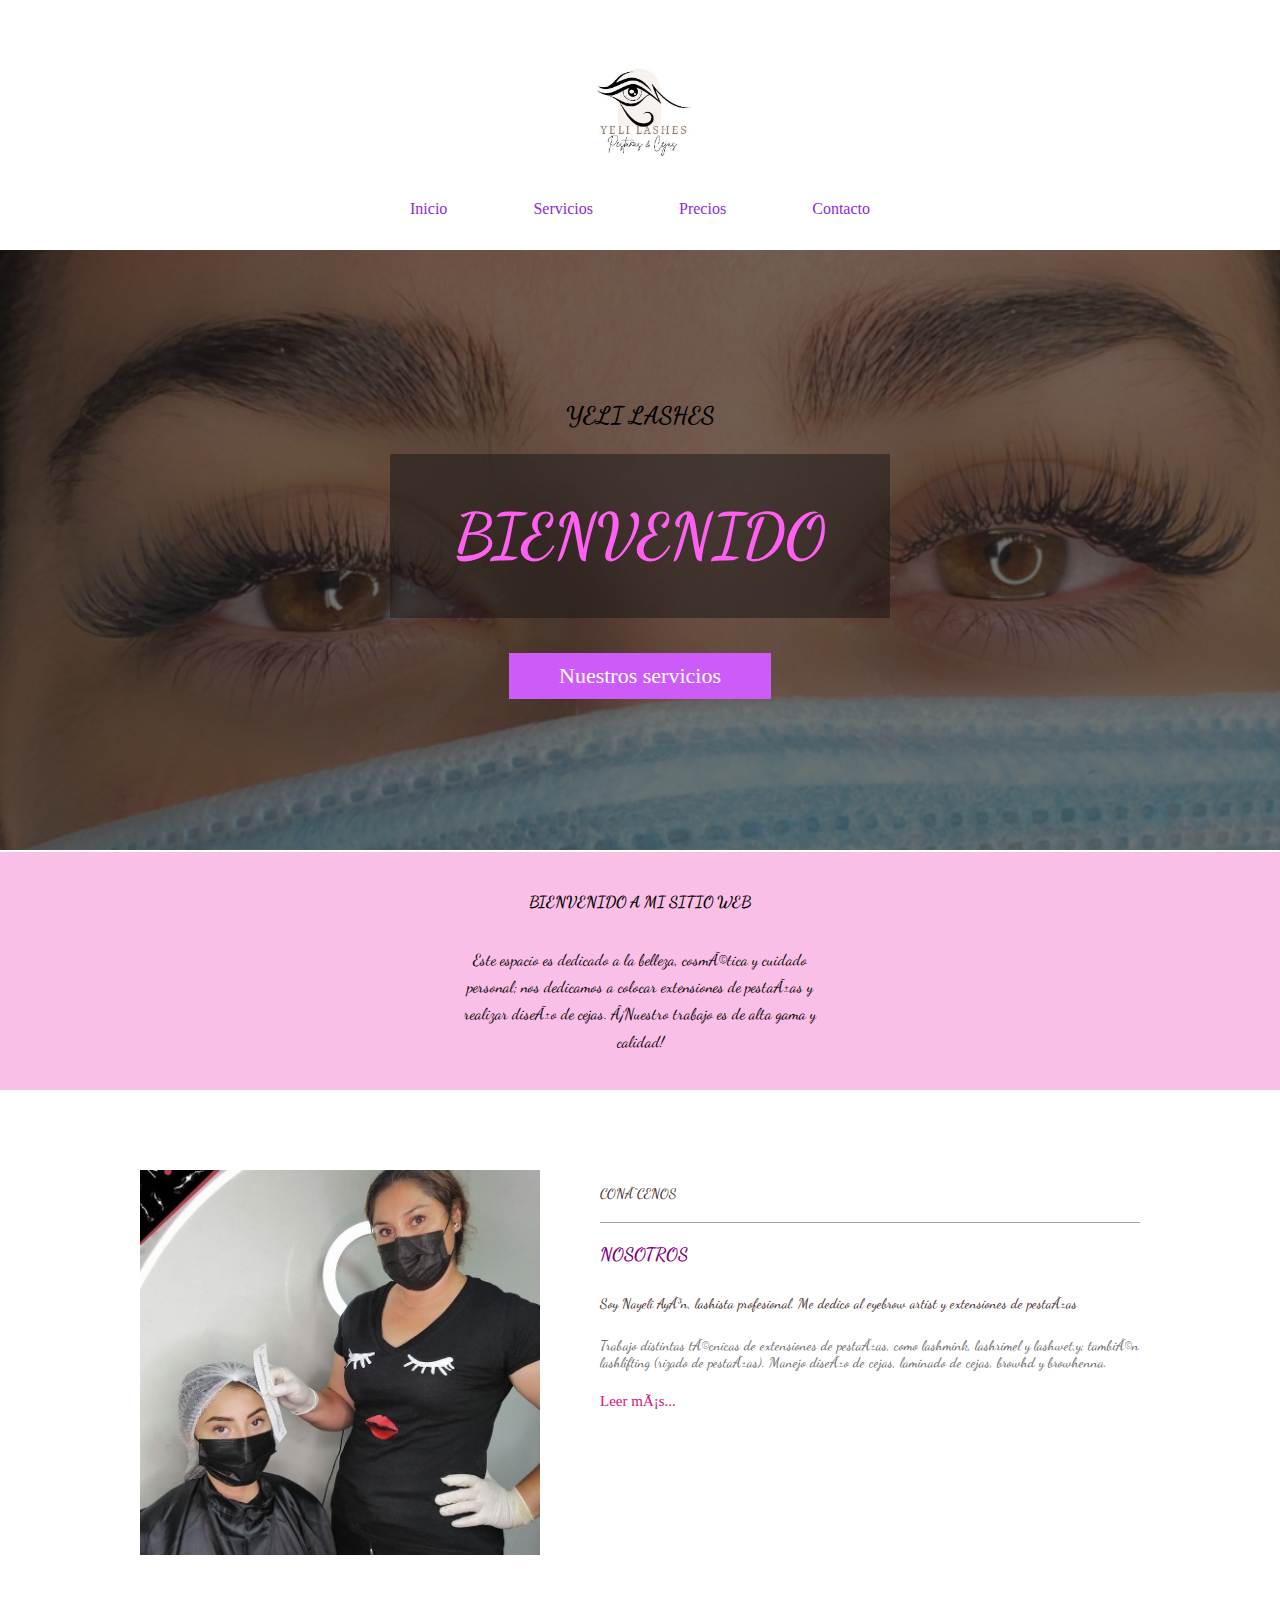
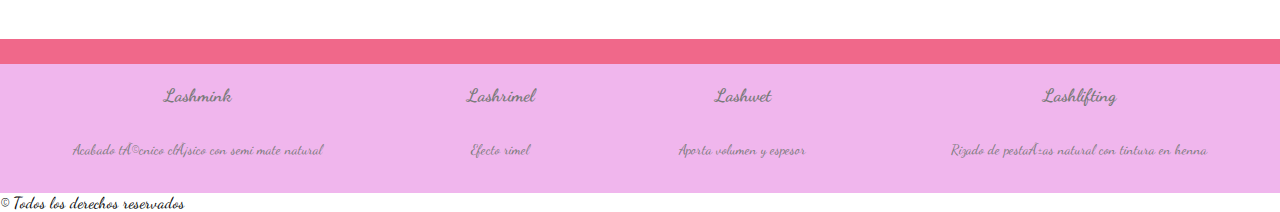
<file: index.html>
<!DOCTYPE html>
   <html> 
    <head>
        <meta charset="uft-8">
        <meta name="viewport" content="width=dervice-width,initial-scale=1.0, maximum-scale=1.0,minimum-scale=1.0,user-scalable=no">
        <title>YELI Lashes</title>
        <link href="https://fonts.googleapis.com/css2?family=Dancing+Script:400,700" rel="stylesheet">
        <link rel="stylesheet" href="css/style.css">
        
    </head>

  <body>
    <!--Encabezado-->
    <header>
        <div class="contenedor">
        <div class="logo">
            <img src="img/logo.jpeg" alt="Logo">
        </div>
        <nav class="menu">
            <a href="index.html">Inicio</a>
            <a href="servicios.html">Servicios</a>
            <a href="Precios.html">Precios</a>
            <a href="contacto.html">Contacto</a>
        </nav>
        </div> 
    </header>

    <!--Banner principal-->
    <section class="banner">
        <div>
            <div class="contenedor llamada-action">
             <p>YELI lashes</p>
             <h2>BIENVENIDO</h2>
             <a href="servicios.html">Nuestros servicios</a>   
            </div>
        </div>
    </section>

    <!--Sección de bienvenida -->
    <section class="bienvenida">
        <div class="contenedor">
        <h3>BIENVENIDO A MI SITIO WEB</h3>
        <P>Este espacio es dedicado a la belleza, cosmética y cuidado personal; nos dedicamos a colocar extensiones de pestañas y realizar diseño de cejas. ¡Nuestro trabajo es de alta gama y calidad! </P>   
        </div>
    </section>

    <!--Seccion sobre nosotros-->
    <section class="nosotros">
        <div class="contenedor">
        <div class="foto-equipo">
            <img src="img/equipo.jpeg" alt="Foto de nuestro equipo">
        </div>
        <div class="conocenos">
            <p>CONÓCENOS</p>
            <h3>NOSOTROS</h3>
            <p>Soy Nayeli Ayón, lashista profesional. Me dedico al eyebrow artist y extensiones de pestañas </p>
            <p>Trabajo distintas técnicas de extensiones de pestañas, como lashmink, lashrimel y lashwet,y; también lashlifting (rizado de pestañas). Manejo diseño de cejas, laminado de cejas, browhd y browhenna.</p>
            <a href="contacto.html">Leer más...</a>
        </div>
        </div>
        </section>

        <!--Pie de página-->
        <footer>
            <div class="top-footer"></div>
            <div class="center-footer">
             <div class="contenedor">
              <div class="widget">
              <h4>Lashmink</h4>
               <p> Acabado técnico clásico con semi mate natural</p>
            </div>
            <div class="widget">
              <h4>Lashrimel</h4>
              <P>Efecto rimel</P>

            </div>
            <div class="widget">
                <h4>Lashwet</h4>
                <P>Aporta volumen y espesor</P>
            </div>
            <div class="widget">
                <h4>Lashlifting</h4>
                <P>Rizado de pestañas natural con tintura en henna</P> 
            </div>
        </div>
    </div>
    <div class="botton-footer">
        <p>&copy; Todos los derechos reservados</p>
    </div>
    </footer>
  </body>
</html>
</file>
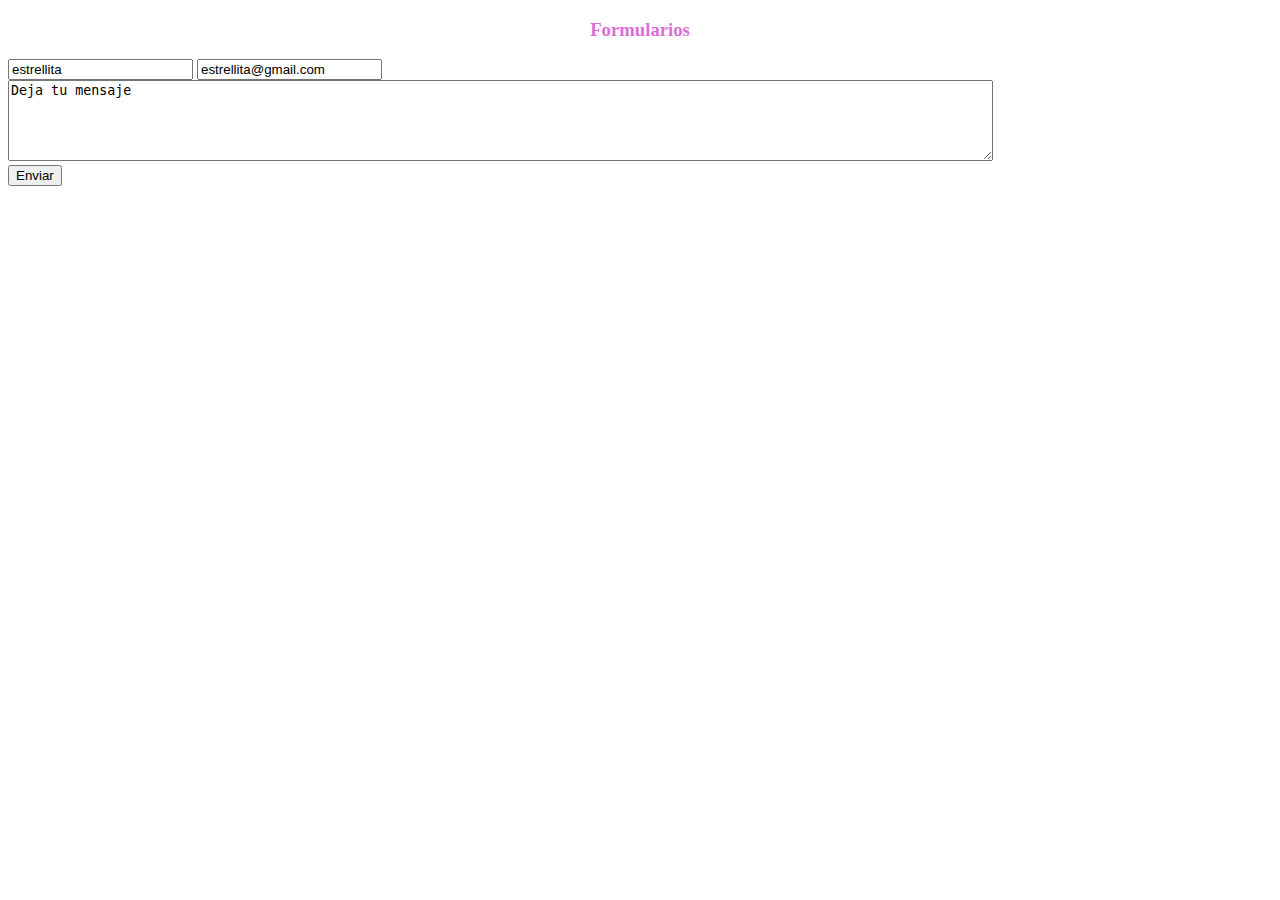
<file: Formulario/index.html>
<!DOCTYPE html>
<html lang="en">
<head>
    <meta charset="UTF-8">
    <meta http-equiv="X-UA-Compatible" content="IE=edge">
    <meta name="viewport" content="width=device-width, initial-scale=1.0">
    <link rel="stylesheet" href="css/style.css">
    <link crossorigin="anonymous" href="https://cdn.jsdelivr.net/npm/bootstrap@5.1.3/dist/css/bootstrap.min.css"
    integrity="sha384-1BmE4kWBq78iYhFldvKuhfTAU6auU8tT94WrHftjDbrCEXSU1oBoqyl2QvZ6jIW3" rel="stylesheet"/>
    <title>Document</title>
</head>
<body>
<div>
    <!-- Title-->
    <section class="contacto">
    <h3>Formularios</h3>
    <!-- Formulario -->
    <form id="formulario">
            <!-- Nombre-->
            <input class= "form-control mb-2" placeholder="Nombre" autocomplete="off" type="text"value="estrellita" id="userName"/> 
        <!-- Campo de email -->
    <input class= "form-control mb-2" type="text" placeholder="email" autocomplete="off" value="estrellita@gmail.com" id="userEmail"/>
    <textarea id="mensaje" rows="5" cols="120">Deja tu mensaje</textarea> <br>
    <!-- Botón-->
    <button class="btn btn-primary" type="submit">Enviar</button>
    </form>
</div>
</section>

    <script src="app.js"></script>
</body>
</html>
</file>
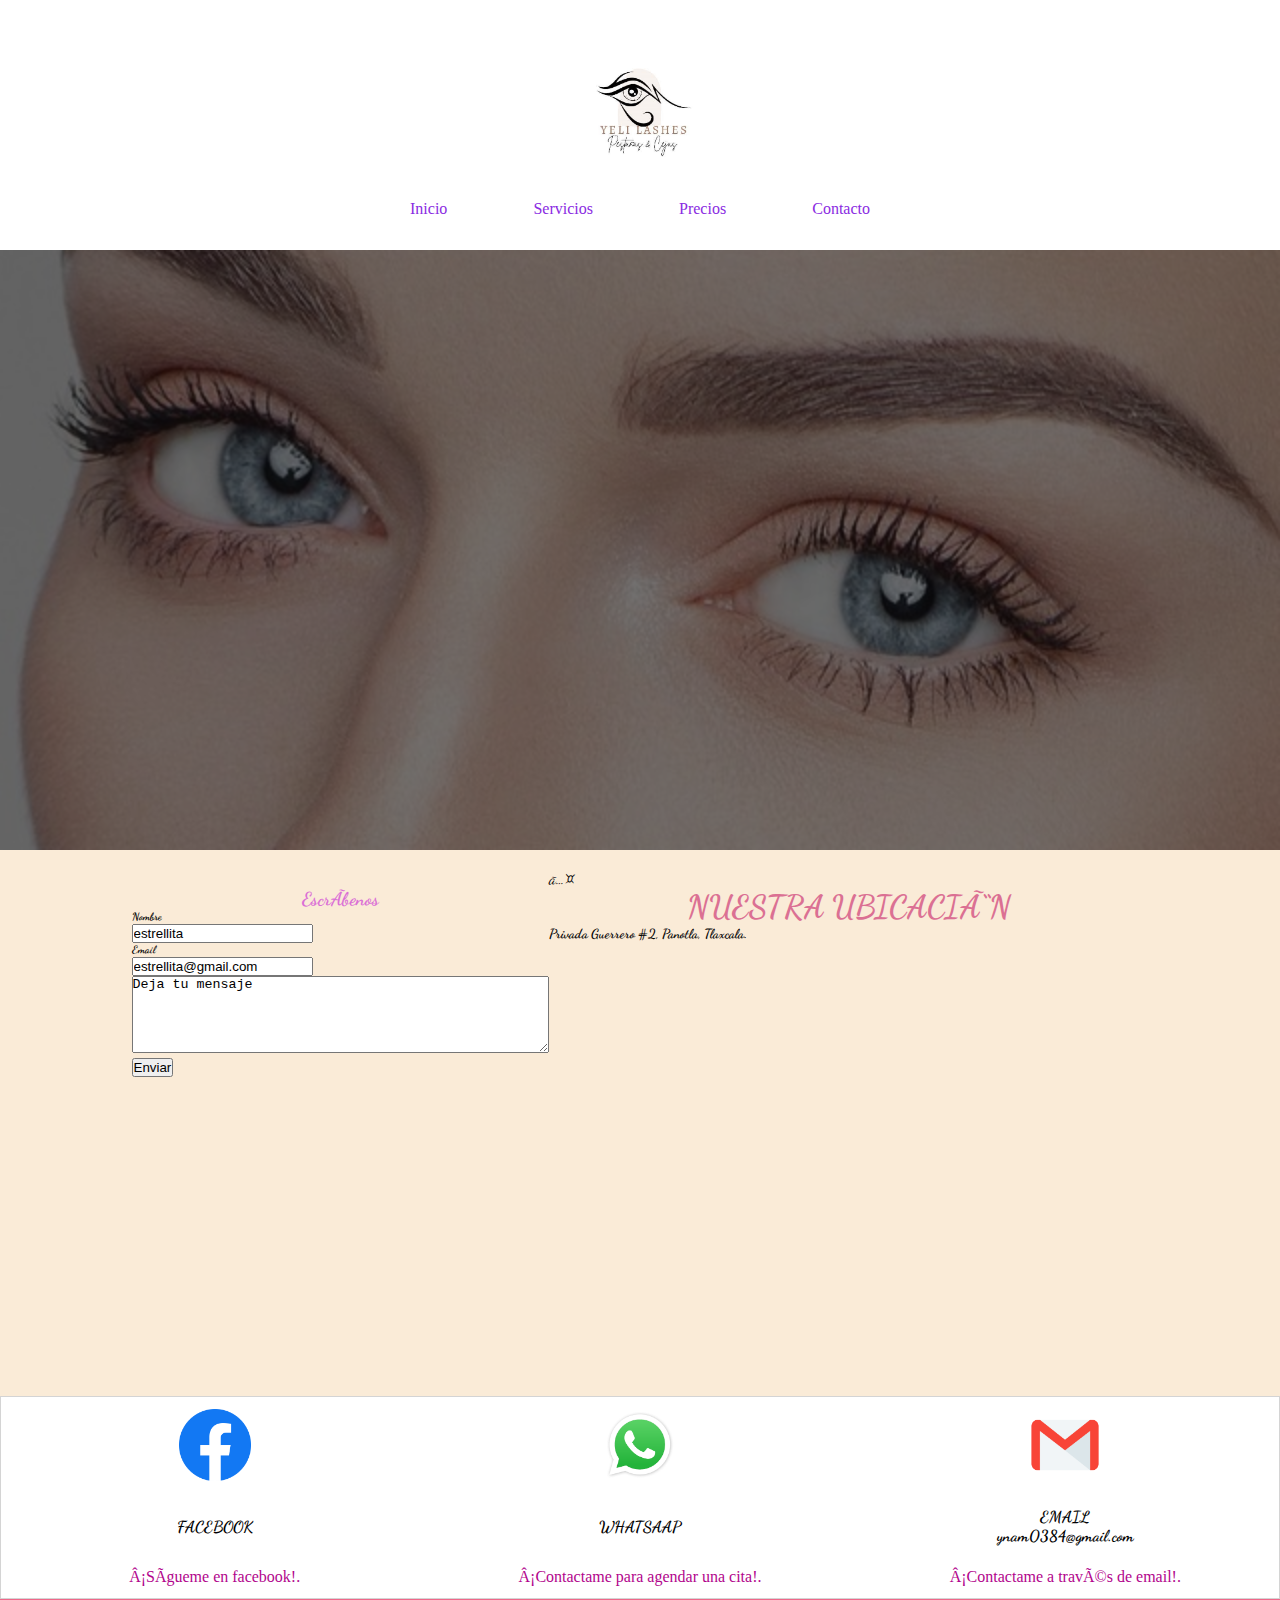
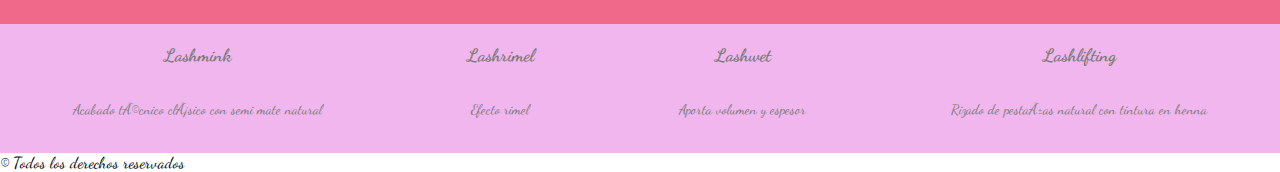
<file: contacto.html>
<!DOCTYPE html>
<html> 
    <head>
        <meta charset="uft-8">
        <meta http-equiv="X-UA-Compatible" content="IE=edge">
        <meta name="viewport" content="width=dervice-width,initial-scale=1.0, maximum-scale=1.0,minimum-scale=1.0,user-scalable=no">
        <title>YELI Lashes</title>
        <link href="https://fonts.googleapis.com/css2?family=Dancing+Script:400,700" rel="stylesheet">
        <link rel="stylesheet" href="css/style.css">
        <link crossorigin="anonymous" href="https://cdn.jsdelivr.net/npm/bootstrap@5.1.3/dist/css/bootstrap.min.css"
    integrity="sha384-1BmE4kWBq78iYhFldvKuhfTAU6auU8tT94WrHftjDbrCEXSU1oBoqyl2QvZ6jIW3" rel="stylesheet"/>
    </head>

  <body>
    <!--Encabezado-->
    <header>
        <div class="contenedor">
        <div class="logo">
            <img src="img/logo.jpeg" alt="Logo">
        </div>
        <nav class="menu">
            <a href="index.html">Inicio</a>
            <a href="servicios.html">Servicios</a>
            <a href="Precios.html">Precios</a>
            <a href="contacto.html">Contacto</a>
        </nav>
        </div> 
    </header>

    <!--Banner principal-->
    <section class="bannercontacto">
        <div>
            <div class="contenedor llamada-action">
            </div>
        </div>
    </section>

    <!--Sección contacto -->
      <!-- Title-->
  <section class="contacto">
      <form id="formulario">
        <br>
        <br>
        <h3>Escríbenos</h3>
              <!-- Nombre--><h6>Nombre</h6>
              <input class= "form-control mb-2" placeholder="Nombre" autocomplete="off" type="text"value="estrellita" id="userName"/> <h6>Email</h6>
          <!-- Campo de email -->
      <input class= "form-control mb-2" type="text" placeholder="email" autocomplete="off" value="estrellita@gmail.com" id="userEmail"/> <br>
      <textarea id="mensaje" rows="5" cols="50">Deja tu mensaje</textarea> <br>
      <!-- Botón-->
      <button class="btn btn-primary" type="submit">Enviar</button>
      </form>
  </div>

    <div class="ubicación">
        <br>ㅤ
        <h1>NUESTRA UBICACIÓN</h1>
        <h5>Privada Guerrero #2, Panotla, Tlaxcala. </h5>
        <iframe src="https://www.google.com/maps/embed?pb=!1m18!1m12!1m3!1d3765.2232061295695!2d-98.2670970857835!3d19.316118349401908!2m3!1f0!2f0!3f0!3m2!1i1024!2i768!4f13.1!3m3!1m2!1s0x85cfd909fe7da68b%3A0x7ddc2c3c09bd2a12!2sGuerrero%202%2C%20Primer%20Barrio%2C%2090140%20Panotla%2C%20Tlax.!5e0!3m2!1ses-419!2smx!4v1664681087210!5m2!1ses-419!2smx" width="600" height="450" style="border:0;" allowfullscreen="" loading="lazy" referrerpolicy="no-referrer-when-downgrade"></iframe>
    </div>
</section>

    <table class="lamp">
        <tr>  
          <td>
            <img src="img/facebook.png" alt="Note" style="height:72px;width:72px">
            
          </td>
          <td>
           <img src="img/WhatsApp.svg.webp" alt="Note" style="height:72px;width:72px"> 
          </td>
          <td>
            <img src="img/email.png" alt="Note" style="height:72px;width:72px">
           
          </td>
        </tr>
        
        <tr>
            <th>
                FACEBOOK
            </th>
            <th>
                WHATSAAP
            </th>
            <th>
                EMAIL <br>
                ynam0384@gmail.com
            </th>
            </tr>

        <tr>
            <td>
              <a href="https://www.facebook.com/profile.php?id=100075850758718">  ¡Sígueme en facebook!. </a>
            </td>
            <td>
              <a href="https://wa.me/522461238505?text=Lashista%20profesional,%20cont%C3%A1ctame%20para%20agendar%20una%20cita"> ¡Contactame para agendar una cita!. </a>
            </td>
            <td>
              <a href="mailto:ynam0384@gmail.com">  ¡Contactame a través de email!. </a>
            </td>
          </tr>
        </table>
        </section>

      <!--Pie de página-->
      <footer>
        <div class="top-footer"></div>
        <div class="center-footer">
         <div class="contenedor">
          <div class="widget">
          <h4>Lashmink</h4>
           <p> Acabado técnico clásico con semi mate natural</p>
        </div>
        <div class="widget">
          <h4>Lashrimel</h4>
          <P>Efecto rimel</P>

        </div>
        <div class="widget">
            <h4>Lashwet</h4>
            <P>Aporta volumen y espesor</P>
        </div>
        <div class="widget">
            <h4>Lashlifting</h4>
            <P>Rizado de pestañas natural con tintura en henna</P> 
        </div>
    </div>
</div>
<div class="botton-footer">
        <p>&copy; Todos los derechos reservados</p>
    </div>
    </footer>
  </body>

  <script src="Formulario/app.js"></script>
</html>
</file>
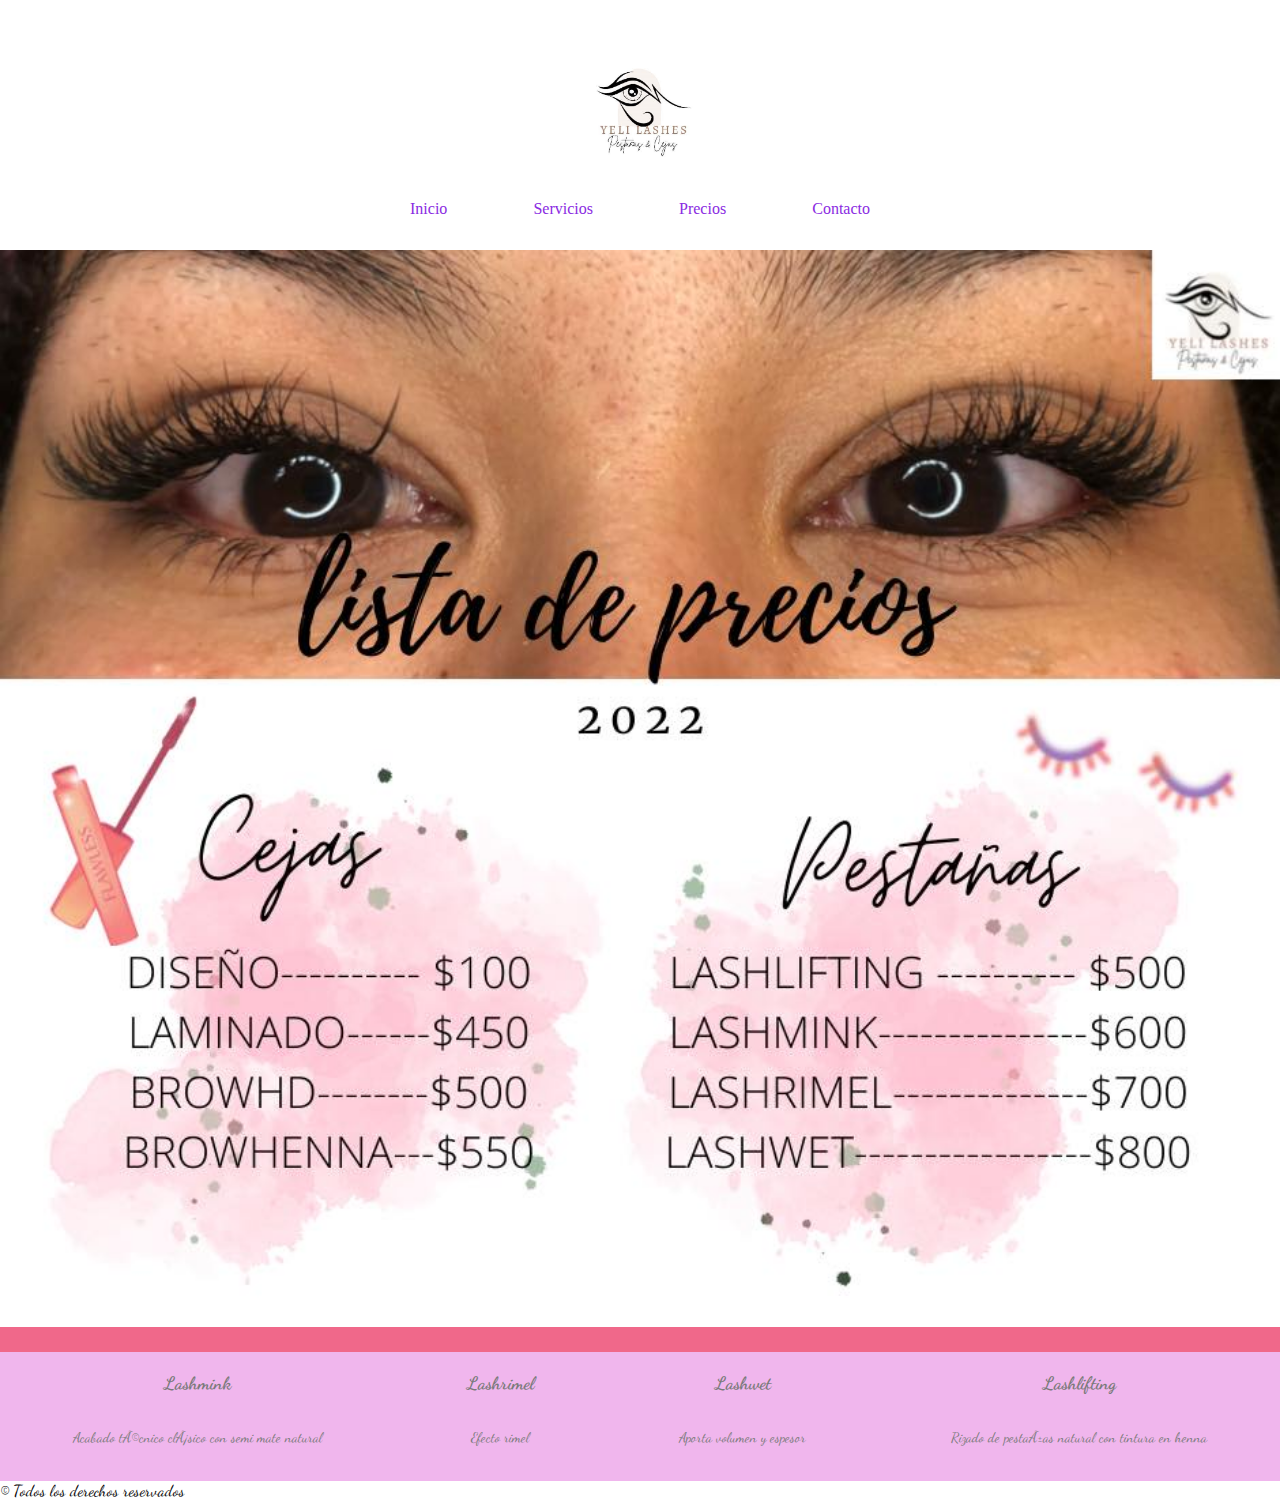
<file: Precios.html>
<!DOCTYPE html>
   <html> 
    <head>
        <meta charset="uft-8">
        <meta name="viewport" content="width=dervice-width,initial-scale=1.0, maximum-scale=1.0,minimum-scale=1.0,user-scalable=no">
        <title>YELI Lashes</title>
        <link href="https://fonts.googleapis.com/css2?family=Dancing+Script:400,700" rel="stylesheet">
        <link rel="stylesheet" href="css/style.css">
        
    </head>

  <body>
    <!--Encabezado-->
    <header>
        <div class="contenedor">
        <div class="logo">
            <img src="img/logo.jpeg" alt="Logo">
        </div>
        <nav class="menu">
            <a href="index.html">Inicio</a>
            <a href="servicios.html">Servicios</a>
            <a href="Precios.html">Precios</a>
            <a href="contacto.html">Contacto</a>
        </nav>
        </div> 
    </header>

    <!--Sección precios -->
    <section class="precios">
            <img src="img/precios.jpg" alt="">
        </div>
    </section>

        <!--Pie de página-->
        <footer>
            <div class="top-footer"></div>
            <div class="center-footer">
             <div class="contenedor">
              <div class="widget">
              <h4>Lashmink</h4>
               <p> Acabado técnico clásico con semi mate natural</p>
            </div>
            <div class="widget">
              <h4>Lashrimel</h4>
              <P>Efecto rimel</P>

            </div>
            <div class="widget">
                <h4>Lashwet</h4>
                <P>Aporta volumen y espesor</P>
            </div>
            <div class="widget">
                <h4>Lashlifting</h4>
                <P>Rizado de pestañas natural con tintura en henna</P> 
            </div>
        </div>
    </div>
    <div class="botton-footer">
        <p>&copy; Todos los derechos reservados</p>
    </div>
    </footer>
  </body>
</html>
</file>
<file: css/style.css>
*{
    box-sizing: border-box;
    margin: 0;
    padding: 0;

}

body{
    font-family: 'Dancing Script', cursive;
}

.contenedor{
    width: 100%;
    max-width: 11700px;
    margin: auto;
}

/*CABECERA*/

Header {
    width: 100%;
    height: 250px;
    background-color: white;
}
.logo{
    padding: 25px;
}

.logo img  {
    width: 150px;
    display: block;
    margin: auto;
}

.menu{
    display: flex;
    flex-direction: row;
    flex-wrap: wrap;
    justify-content: space-between;
    max-width: 460px;
    margin: auto;

}

.menu a{
    text-decoration: none;
    color: blueviolet;
    font-size: 16px;
}

.menu a:hover{
    color:rgb(220, 20, 137);
    font-weight: bold;
}

/*FIN DE LA CABECERA*/

/*Banner principal*/

.banner {
    width: 100%;
    height: 600px;
    background-image: url(../img/banner-1.jpg);
    background-repeat: no-repeat;
 background-position: center;
  background-size: cover;
  
}
.banner > div{
  width: 100%;
  height: 100%;
  background-color: rgba(15, 15, 15, 0.589);
}
   
.llamada-action {
    text-align: center;
    display: flex;
    flex-flow: column wrap;
    justify-content: center;
    align-items: center;

    height: 100%;

}

.llamada-action p{
 font-size: 24px;
 color:black;
 text-transform: uppercase;
font-weight:bold;
margin-bottom: 24px;

}

.llamada-action h2{
    font-size: 62px;
    color:rgb(255, 96, 242);
    width: 100%;
    padding: 45px 0;
    background-color: rgba(22, 20, 22, 0.5);
    max-width: 500px;
}

.llamada-action a{
    font-size: 22px;
    color: white;
    text-decoration: none;
    background-color: rgb(204, 91, 248);
    padding: 10px 50px;
    margin-top: 35px;

    transition: all 0.3s ease-in-out;
}

.llamada-action a:hover{
    background-color: rgba(243, 138, 138, 0.979);
}

/*Fin del Banner principal/*
/*SECCION DE BIENVENIDA*/

.bienvenida{
    width: 100%;
    background-color: #fabfe6;
    margin-top: 2px;
    color: black;
    text-align: center;
  }
  
  .bienvenida h3{
    font-size: 16px;
    padding-top: 40px;
    padding-bottom: 35px;
  }
  
  .bienvenida p{
    font-size: 16px;
    padding-bottom: 35px;
    line-height: 1.7em;
    max-width: 370px;
    margin: 0 auto;
  }
/*FIN DE SECCION DE BIENVENIDA*/

/*SECCION DE SOBRE NOSOTROS*/
.nosotros{
    padding-bottom: 80px;
  }
  
  .nosotros > .contenedor{
    display: flex;
    flex-direction: row;
    flex-wrap: wrap;
    justify-content: center;
  }
  
  .foto-equipo{
    width: 100%;
    max-width: 400px;
  }
  
  .foto-equipo img{
    width: 100%;
  }

  .conocenos{
    text-align: center;
    padding: 15px 0px;
    max-width: 570px;
  }
  
  .conocenos p:nth-child(1){
    font-size: 14px;
    color:#3c1c22;
    padding-bottom: 20px;
    border-bottom:1px solid #a2a2a2;
  }
  
  .conocenos h3{
    padding-top: 20px;
    padding-bottom: 30px;
    color: purple;
    font-size: 18px;
  }
  
  .conocenos p:nth-child(3){
    font-size: 14px;
    color:#3c1c22;
    padding-bottom: 25px;
  }
  
  .conocenos p:nth-child(4){
    font-size: 14px;
    color:#646464;
    padding-bottom: 20px;
  }
  
  .conocenos a{
    font-size: 15px;
    color: #dd0e6f;
  }
  
  @media all and (min-width:769px){
    .nosotros{
      padding-top: 80px;
    }
    .foto-equipo{
      margin-right: 30px;
    }
    .conocenos{
      padding-left: 30px;
      text-align: left;
    }
  }
  
  /*FIN DE SECCION DE SOBRE NOSOTROS*/
  
  /*PIE DE PÁGINA*/
  .top-footer{
    background-color:#f0688a;
    height:25px;
  }
  
  .center-footer{
    background-color: rgb(240, 182, 237);
  }
  
  .center-footer .contenedor{
    display: flex;
    flex-direction: row;
    flex-wrap: wrap;
  }
  
  .center-footer .widget{
    text-align: center;
    padding-top: 20px;
    padding-bottom: 35px;
    color:#7a7a7a;
  
    max-width: 270px;
    margin: 0 auto;
  }
  
  .center-footer .widget h4{
    padding-bottom: 35px;
    font-size: 18px;
  }
  
  .center-footer .widget p{
    font-size: 14px;
  }
  
  .bottom-footer{
    background-color:#193441;
    height:25px;
  }
  
  .bottom-footer p{
    color:#7a7a7a;
    font-size: 12px;
    text-align: center;
  }
  
  /*FIN DE PIE DE PÁGINA*/


.bannerservicios {
    width: 100%;
    height: 600px;
    background-image: url(../img/banner.jpeg);
    background-repeat: no-repeat;
 background-position: center;
  background-size: cover;
  
}
. .bannerservicios > div{
  width: 100%;
  height: 100%;
  background-color: rgba(15, 15, 15, 0.589);
}
.trabajosrecientes {
    background-color: #f2d5d7;
    background-position: right bottom;
    background-repeat: no-repeat;
    padding: 50px 0;
    margin-top: 3; 
  }

.trabajosrecientes{
    width: 100%;
    margin: auto;
}

.trabajosrecientes h2{
    text-align: center;
    width: 100%;
    padding: 45px 0;
}
.card-title{
    text-align: center;
}
.columnasx3{
    width: 33.33%;
    float: left;
}

.columnasx3 img{
    width: 100%;
}


.bannercontacto {
    width: 100%;
    height: 600px;
    background-image: url(../img/microblading-cejas.jpeg);
    background-repeat: no-repeat;
 background-position: center;
  background-size: cover;
  
}
.bannercontacto > div{
  width: 100%;
  height: 100%;
  background-color: rgba(15, 15, 15, 0.589);
}

table.lamp {
    text-align: center;
    width:100%;
    border:1px solid #d4d4d4;
}
table.lamp th, td {
    padding:10px;
}
table.lamp th {
    width:160px;
}

a{

    font-family: 'Rubik Dirt', cursive;
    color: rgb(178, 4, 140);
    text-decoration: none;
}

  /*SECCION FORMULARIO*/
  .contacto{
    background-color: antiquewhite;
    display: flex;
    flex-direction: row;
    flex-wrap: wrap;
    justify-content: center;
  }

.contacto h3{
  color: orchid;
  text-align: center;
}

  .ubicación{
    padding-left: 120px;
    text-align: left;
  }
  h1{
    color: palevioletred;
    text-align: center;
  }
  
  /*FIN DE FORMULARIO*/

  div.galeria{
    margin: 50px 28px;
    box-shadow: 0 4px 8px 0 lightslategray, 0 6px 20px 0 black;
    float: left;
    width: 280px;
  }
  
  div.galeria img{
    width: 100%;
    height: auto
  }

  div.galeria:hover{
    border: 1px salmon;
    transform: rotate(-3deg);
  }

  div.pie{
    text-align: center;
    text-shadow: #193441;
    padding: 10px;
  }

.precios img{
    width: 100%;
}
</file>
<file: Formulario/css/style.css>
.contacto h3{
    color: orchid;
    text-align: center;
}
</file>
